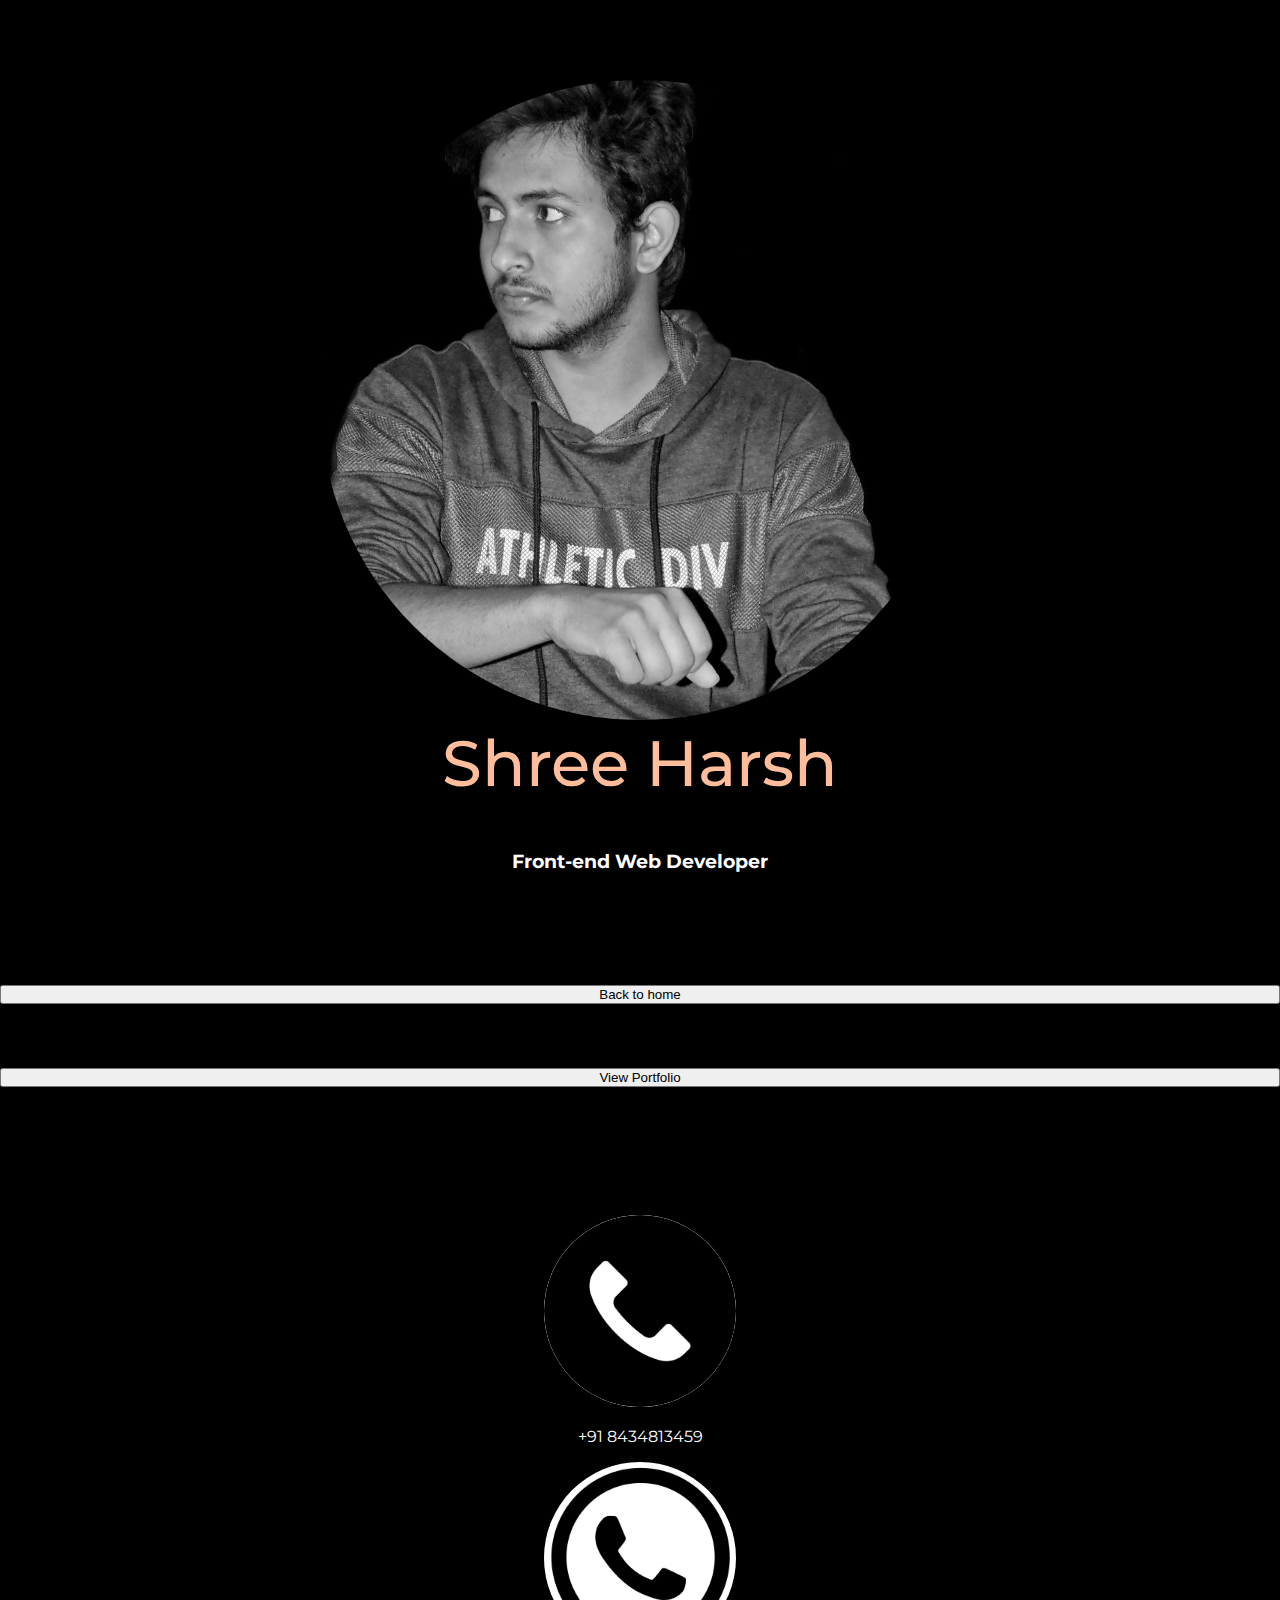
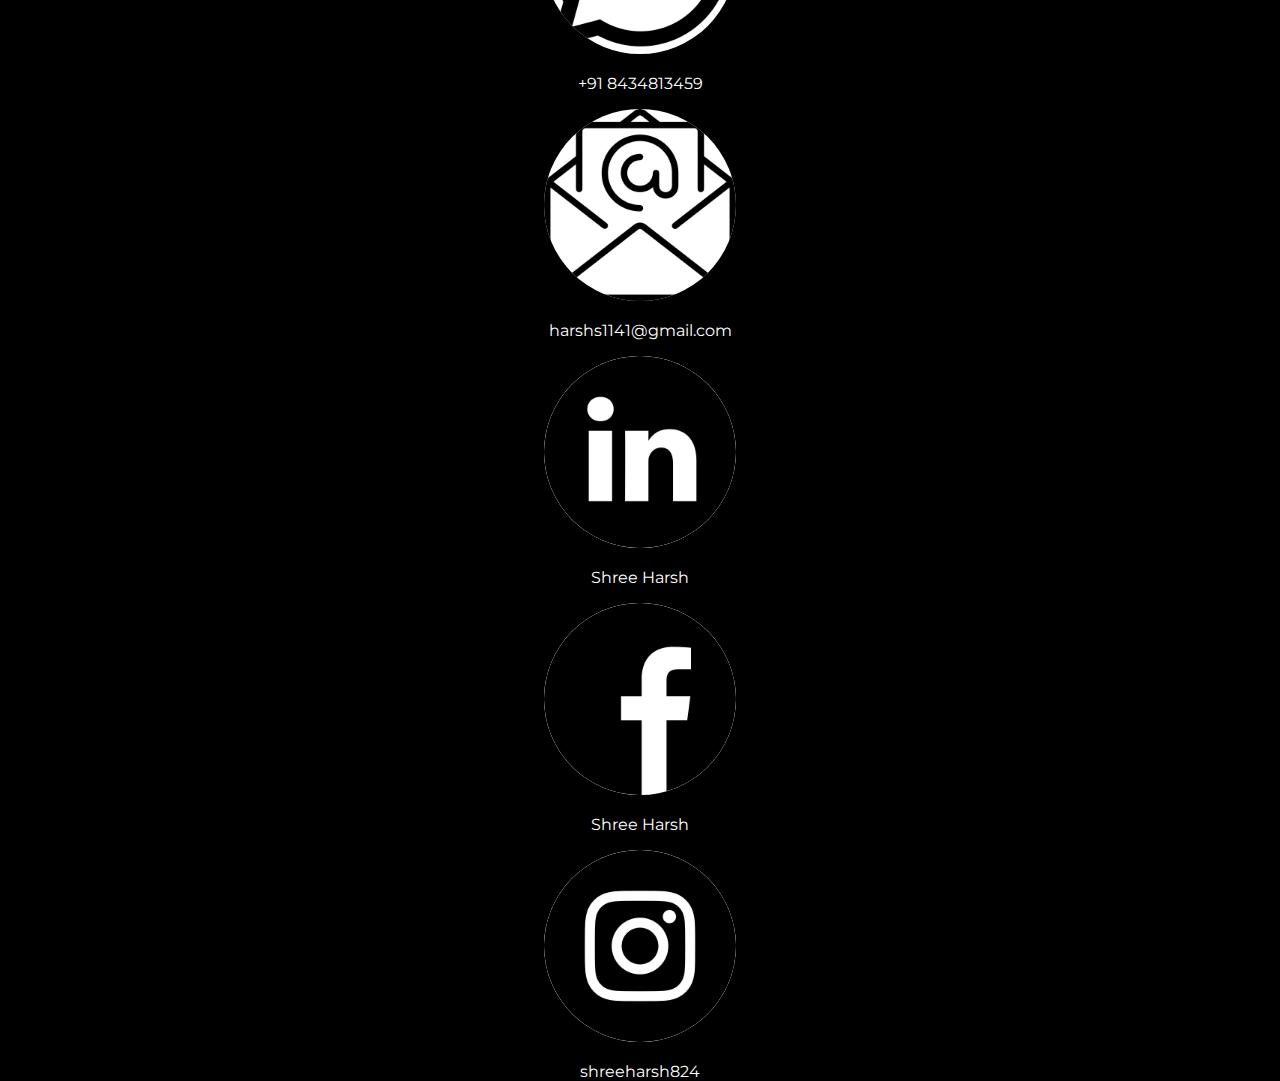
<file: contact.html>
<!DOCTYPE html>
<html lang="en">
<head>
    <meta charset="UTF-8">
    <meta http-equiv="X-UA-Compatible" content="IE=edge">
    <meta name="viewport" content="width=device-width, initial-scale=1.0">
    <title>Contact Me</title>

    <!-- bootstrap -->
    <link href="https://cdn.jsdelivr.net/npm/bootstrap@5.0.2/dist/css/bootstrap.min.css" rel="stylesheet" integrity="sha384-EVSTQN3/azprG1Anm3QDgpJLIm9Nao0Yz1ztcQTwFspd3yD65VohhpuuCOmLASjC" crossorigin="anonymous">

    <!-- custom css -->
    <link rel="stylesheet" href="style-contact.css">

    <!-- fonts -->
    <link rel="preconnect" href="https://fonts.googleapis.com">
    <link rel="preconnect" href="https://fonts.gstatic.com" crossorigin>
    <link href="https://fonts.googleapis.com/css2?family=Dosis:wght@300&family=Montserrat:wght@400;500&family=Roboto+Condensed&display=swap" rel="stylesheet">
    <!-- google analytics -->
    <!-- Global site tag (gtag.js) - Google Analytics -->
    <script async src="https://www.googletagmanager.com/gtag/js?id=UA-161610653-1">
    </script>
    <script>
      window.dataLayer = window.dataLayer || [];
      function gtag(){dataLayer.push(arguments);}
      gtag('js', new Date());

      gtag('config', 'UA-161610653-1');
    </script>
</head>
<body>
    <div class="row">
        <div class="col-md-6 order-md-1">
            <img src="images/my-image.png" alt="">
        </div>
        <div class="col-md-6 order-md-0">
            <h1>Shree Harsh</h1>
            <h3>Front-end Web Developer</h3>
            <div class="row justify-content-center">
                <div class="col-md-auto ">
                    <a href="index.html">
                    <button type="button" class="btn btn-outline-light">Back to home</button>
                    </a>
                </div>
                <div class="col-md-auto ">
                    <a href="portfolio.html">
                    <button type="button" class="btn btn-outline-light">View Portfolio</button>
                    
                    </a>
                </div>
            </div>
        </div>
    </div>
    <div class="container-fluid">
        <div class="row">
            <div class="col-md-2"><a href="tel:+918434813459"><img src="images/phone-call.png" class="icon" alt="Phone"><br>+91 8434813459</a></div>
            <div class="col-md-2"><a href="tel:+918434813459"><img src="images/whatsapp.png" class="icon" alt="Phone"><br>+91 8434813459</a></div>
            <div class="col-md-2"><a href="mailto:harshs1141@gmail.com"><img src="images/email.png" alt="email" class="icon"><br>harshs1141@gmail.com</a></div>  
            <div class="col-md-2"><a href="https://www.linkedin.com/in/shree-harsh-414a12198"><img src="images/linkedin.png" alt="LinkdIn" class="icon"><br>Shree Harsh</a></div>
            <div class="col-md-2"><a href="http://https://www.facebook.com/shree.harsh.927/"><img src="images/facebook.png" alt="facebook" class="icon"><br>Shree Harsh</a></div>
            <div class="col-md-2"><a href="https://https://www.instagram.com/shreeharsh824/"><img src="images/instagram.png" alt="instagram" class="icon"><br>shreeharsh824</a></div>
        </div>
    <!-- javascript -->
    <script src="https://cdn.jsdelivr.net/npm/bootstrap@5.0.2/dist/js/bootstrap.bundle.min.js" integrity="sha384-MrcW6ZMFYlzcLA8Nl+NtUVF0sA7MsXsP1UyJoMp4YLEuNSfAP+JcXn/tWtIaxVXM" crossorigin="anonymous"></script>
</body>
</html>
</file>
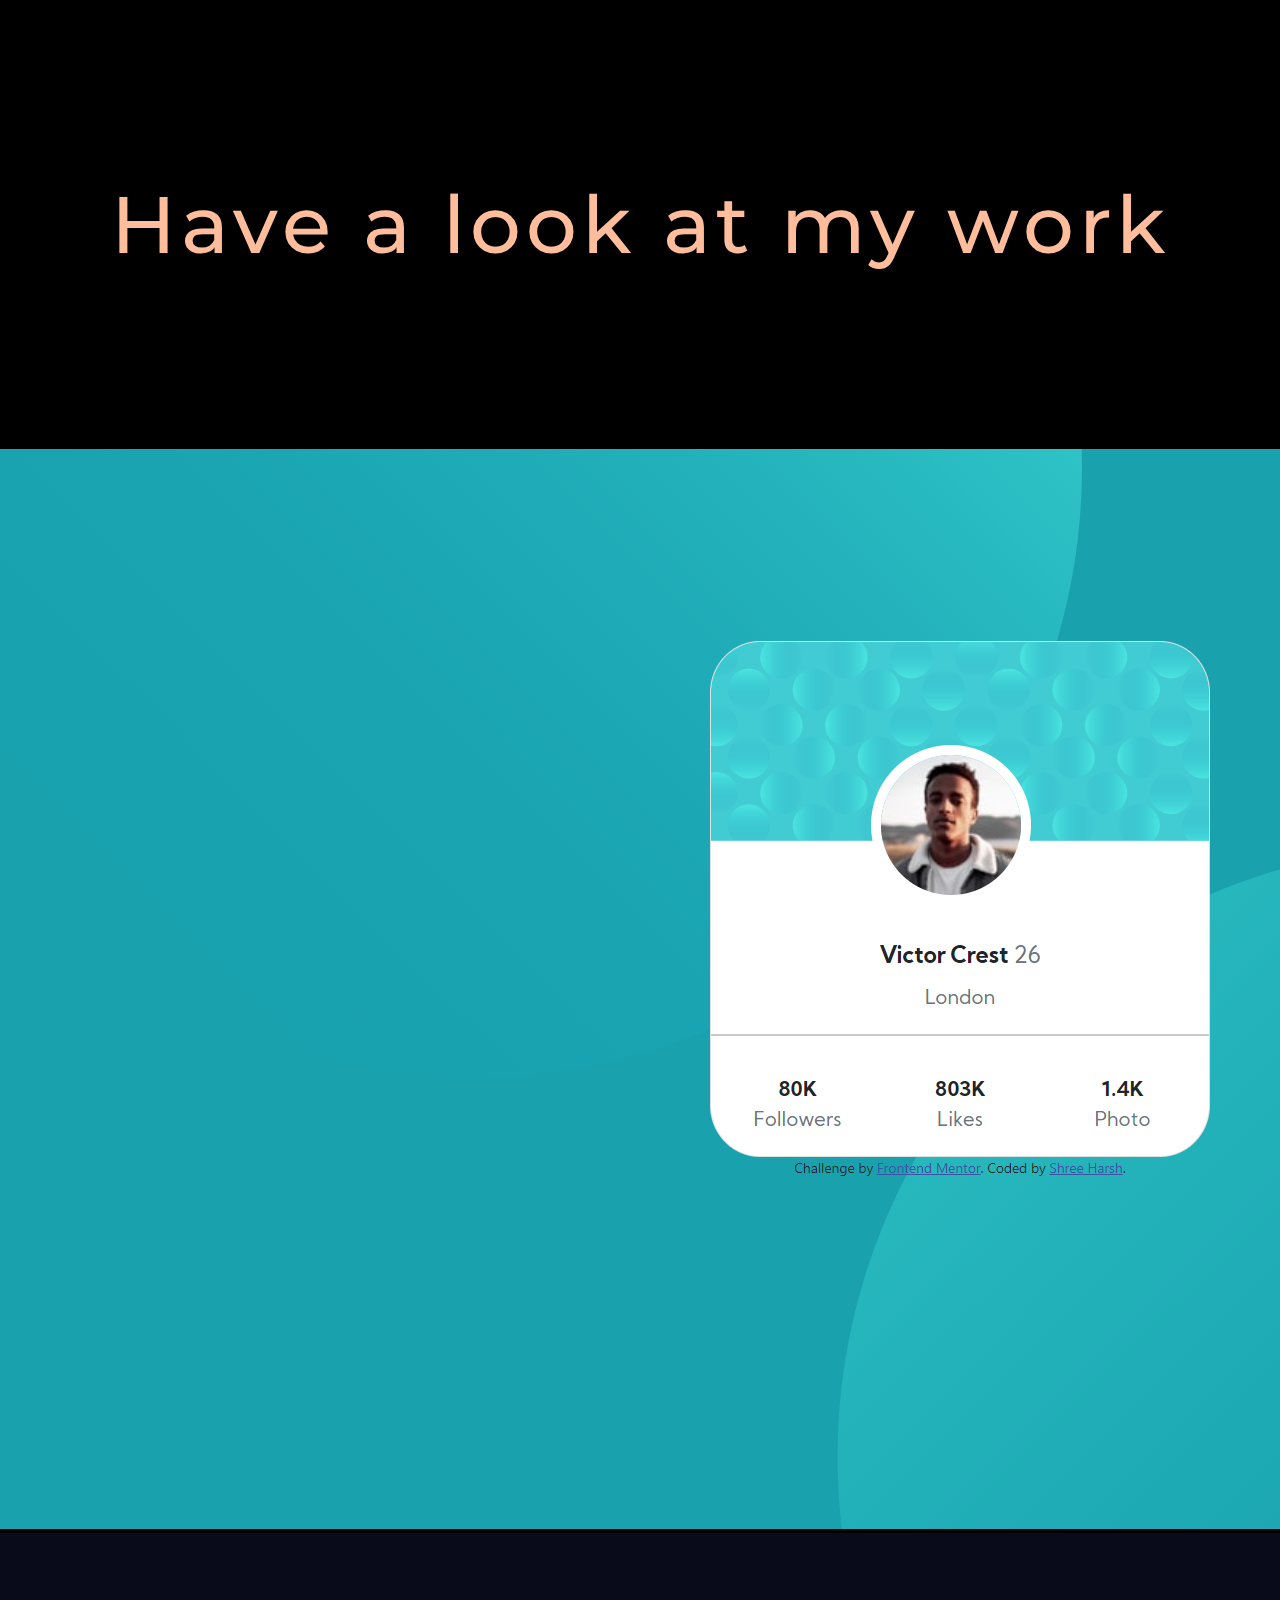
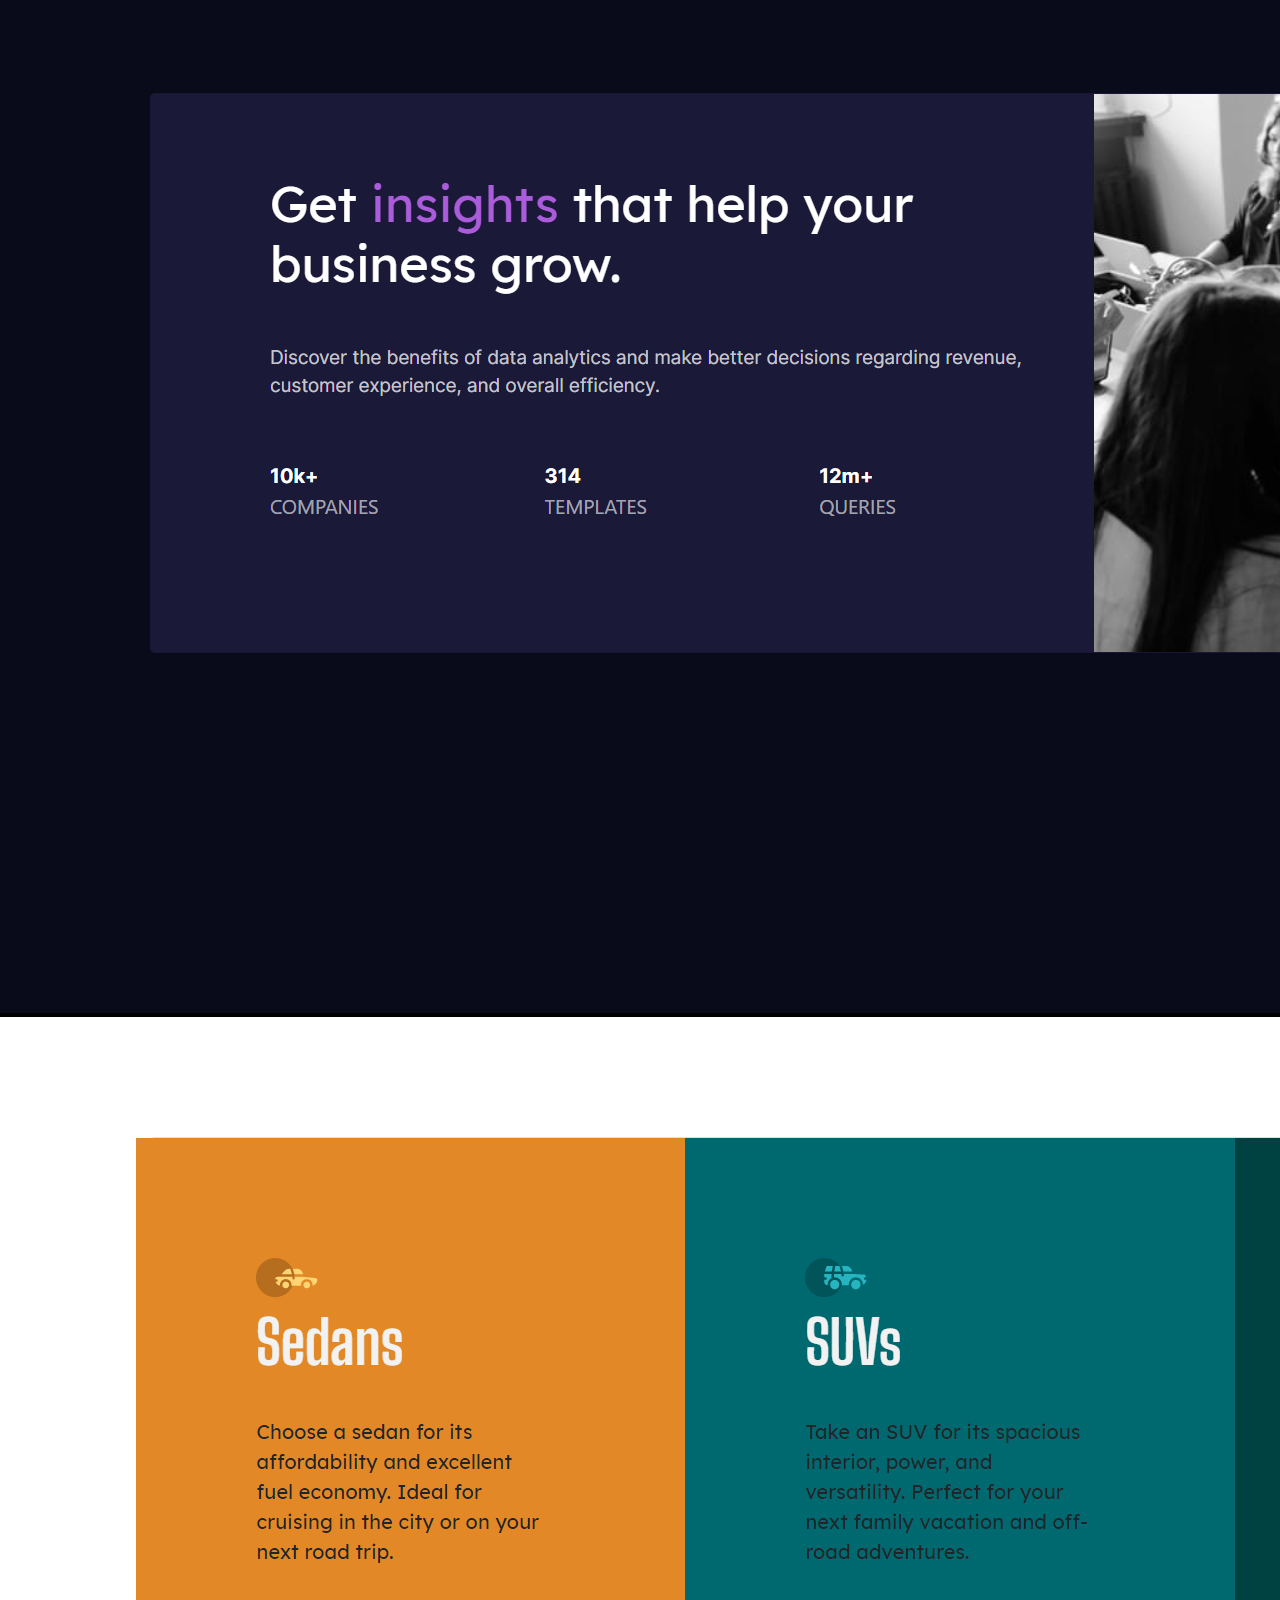
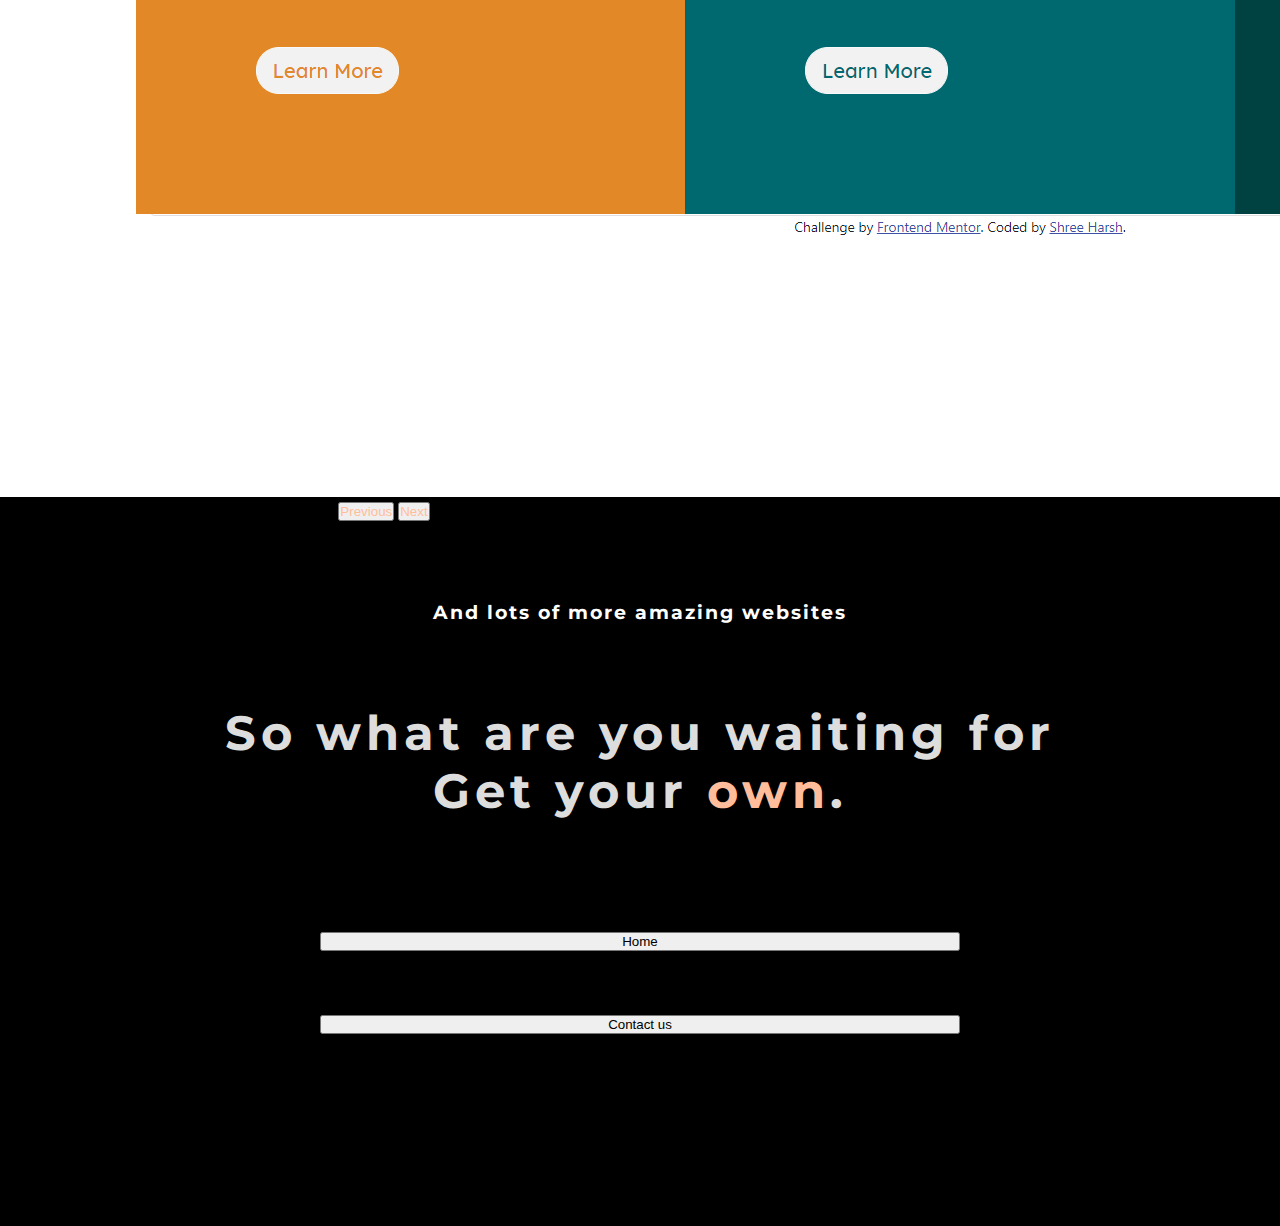
<file: portfolio.html>
<!DOCTYPE html>
<html lang="en">
<head>
    <meta charset="UTF-8">
    <meta http-equiv="X-UA-Compatible" content="IE=edge">
    <meta name="viewport" content="width=device-width, initial-scale=1.0">
    <title>Portfolio</title>

    <!-- bootstrap -->
    <link href="https://cdn.jsdelivr.net/npm/bootstrap@5.0.2/dist/css/bootstrap.min.css" rel="stylesheet" integrity="sha384-EVSTQN3/azprG1Anm3QDgpJLIm9Nao0Yz1ztcQTwFspd3yD65VohhpuuCOmLASjC" crossorigin="anonymous">


    <!-- custom css -->
    <link rel="stylesheet" href="style-portfolio.css">
    
    <!-- fonts link -->
    <link rel="preconnect" href="https://fonts.googleapis.com">
    <link rel="preconnect" href="https://fonts.gstatic.com" crossorigin>
    <link href="https://fonts.googleapis.com/css2?family=Dosis:wght@300&family=Montserrat:wght@400;500&family=Roboto+Condensed&display=swap" rel="stylesheet">
    
    <!-- Global site tag (gtag.js) - Google Analytics -->
    <script async src="https://www.googletagmanager.com/gtag/js?id=UA-161610653-1">
    </script>
    <script>
      window.dataLayer = window.dataLayer || [];
      function gtag(){dataLayer.push(arguments);}
      gtag('js', new Date());

      gtag('config', 'UA-161610653-1');
    </script>


</head>
<body>
    <h1>Have a look at my work</h1>
    <div class="container-fluid">
        <div id="carouselExampleControls" class="carousel slide mx-auto" data-bs-ride="carousel">
            <div class="carousel-inner">
              <div class="carousel-item active">
                <img src="images/personal-website.PNG" class="d-block w-100" alt="personal website example">
              </div>
              <div class="carousel-item">
                <img src="images/business-website.png" class="d-block w-100" alt="business website example">
              </div>
              <div class="carousel-item">
                <img src="images/education.png" class="d-block w-100" alt="education website example">
              </div>
            </div>
            <button class="carousel-control-prev button-carousel" type="button" data-bs-target="#carouselExampleControls" data-bs-slide="prev">
            <span class="carousel-control-prev-icon" aria-hidden="true"></span>
            <span class="visually-hidden">Previous</span>
          </button>
          <button class="carousel-control-next button-carousel" type="button" data-bs-target="#carouselExampleControls" data-bs-slide="next">
            <span class="carousel-control-next-icon" aria-hidden="true"></span>
            <span class="visually-hidden">Next</span>
          </button>
          </div>
          
    </div>
    <h3>And lots of more amazing websites</h3>
    <h2>So what are you waiting for <br> Get your <span>own</span>.</h2>
    <div class="row justify-content-center">
        <div class="col-md-4 ">
            <a href="index.html">
                <button type="button" class="btn btn-outline-light">Home</button>
            </a>
        </div>
        <div class="col-md-4 ">
            <a href="contact.html">
                <button type="button" class="btn btn-outline-light">Contact us</button>
            </a>
        </div>
    </div>
    

    <script src="https://cdn.jsdelivr.net/npm/bootstrap@5.0.2/dist/js/bootstrap.bundle.min.js" integrity="sha384-MrcW6ZMFYlzcLA8Nl+NtUVF0sA7MsXsP1UyJoMp4YLEuNSfAP+JcXn/tWtIaxVXM" crossorigin="anonymous"></script>
</body>
</html>
</file>
<file: style-contact.css>
*{
    margin: 0;
    padding: 0;
}

body{
    background-color: black;
    color: white;
    font-family: 'Montserrat', sans-serif;
}
.row{
    margin: 5rem 0 0 0;
    text-align: center;
}
img{
    width: 50%;
    animation-name: headerAnimation;
    animation-duration: 6s;
}
h1{
    color: #FFBD9B;
    font-weight: 500;
    font-size: 4rem;
    animation-name: headerAnimation;
    animation-duration: 8s;
}
h3{
    margin-top: 3rem;
    animation-name: headerAnimation;
    animation-duration: 10s;
}
@keyframes headerAnimation{
    0%{opacity: 0;}
    100%{opacity: 1;}
}


.icon{
    background-color: white;
    border-radius: 100%;
    width: 15%;
    margin: 1rem;
    align-items: flex-start;
    padding: 0;
}
.icon:hover{
    background-color: #FFBD9B;
}
a{
    color: white;
    text-decoration: none;
}
a:hover{
    color: #FFBD9B;
}

.btn{
    width: 100%;
    margin: 2rem 0;
    
}
.btn:hover{
    background-color: #FFBD9B;
}
</file>
<file: style-portfolio.css>
*{
    margin: 0;
    padding: 0;
}
body{
    background-color: black;
    color: white;
    font-family: 'Montserrat', sans-serif;
    text-align: center;
}
h1{
    text-align: center;
    margin: 11rem 0;
    
    font-weight: 500;
    letter-spacing: 5px;
    font-size: 5rem;
    color: #FFBD9B;
    animation-name: heading;
    animation-duration: 8s;
}

@keyframes heading{
    0%{opacity: 0;}
    100%{opacity: 1;}
}

.container-fluid{
    animation-name: carousel-animation;
    animation-duration: 12s;
}

@keyframes carousel-animation{
    0%{opacity: 0;}
    100%{opacity: 1;}
}

.carousel{
    width: 60%;
    margin: 0;
}
.carousel-control-prev{
    margin-left: -15rem;
}
.carousel-control-next{
    margin-right: -15rem;
}

h3{
    margin: 5rem;
    letter-spacing: 2px;
}

h2  {
    margin: 5rem ;
    font-size: 3rem;
    color: #dddddd;
    letter-spacing: 5px;
}

span{
    color:  #FFBD9B ;
}
.row{
    margin: 2rem 0 10rem;
}

.btn{
    width: 50%;
    margin: 2rem 0;
    
}
.btn:hover{
    background-color: #FFBD9B;
}
</file>
